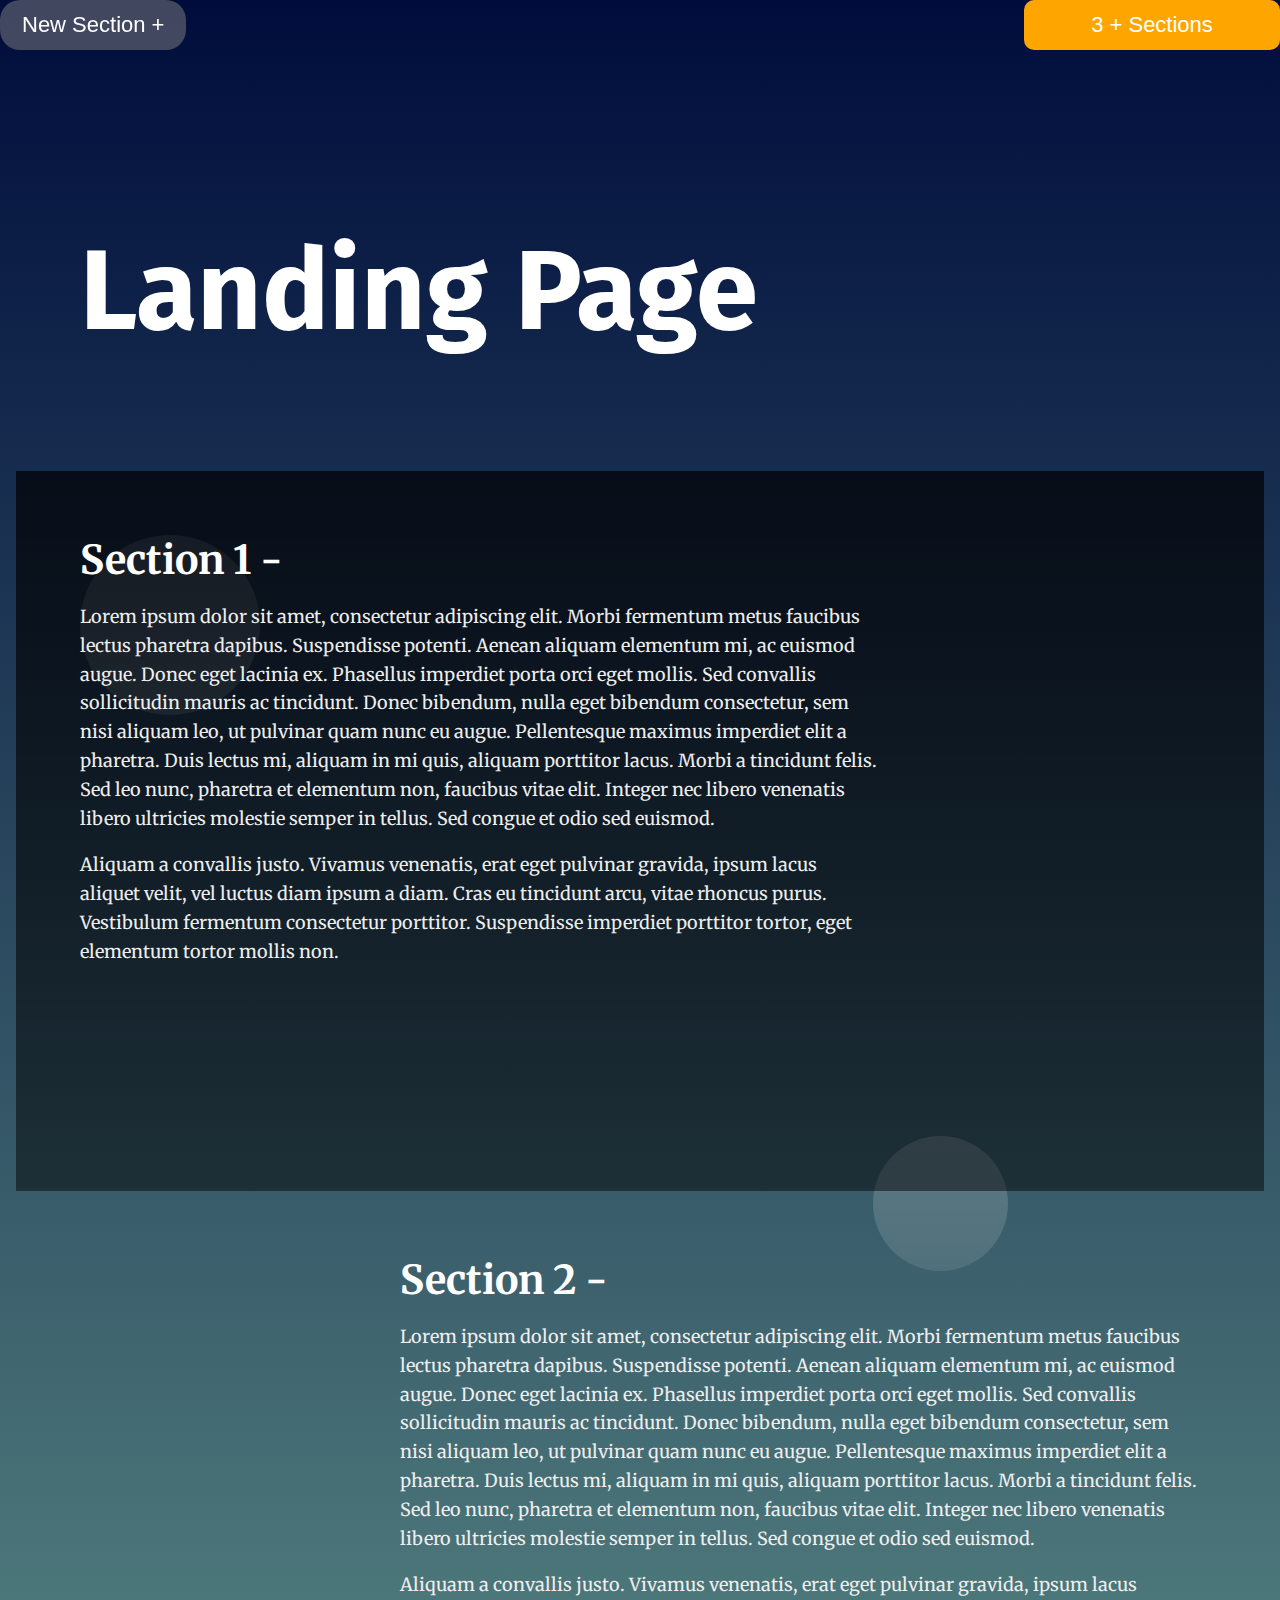
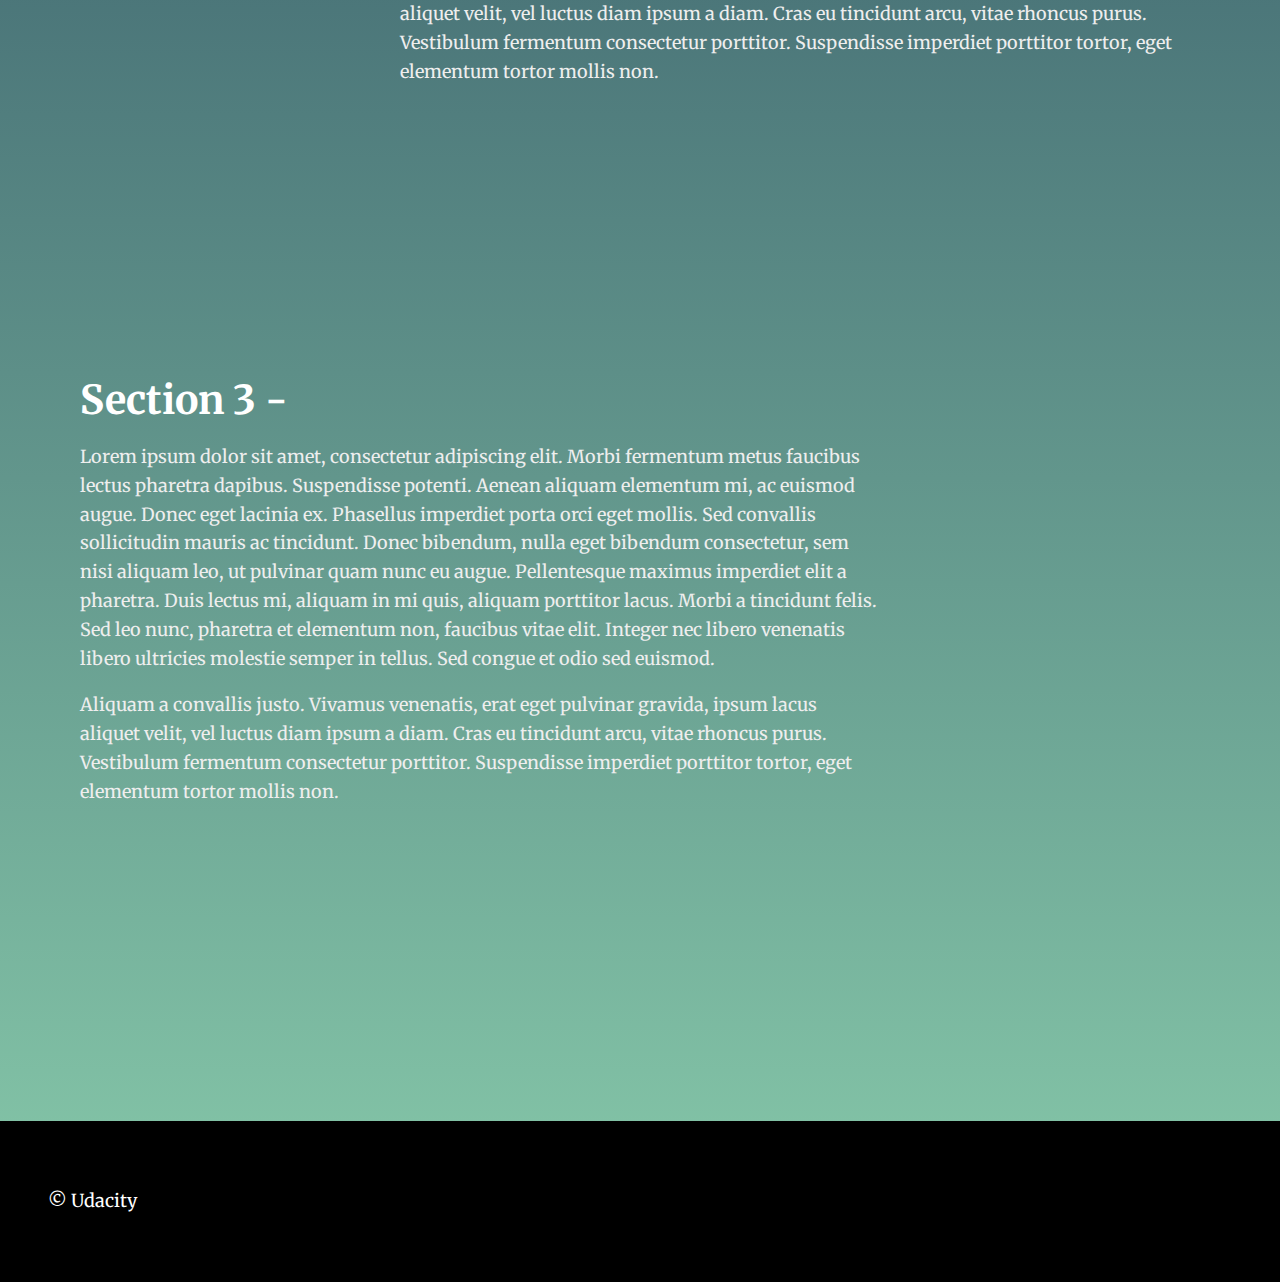
<file: index.html>
<!DOCTYPE html>
<html lang="en">

<head>
  <meta charset="UTF-8">
  <meta name="viewport" content="width=device-width, initial-scale=1.0">
  <meta http-equiv="X-UA-Compatible" content="ie=edge">
  <title>Manipulating the DOM</title>
  <link href="https://fonts.googleapis.com/css?family=Fira+Sans:900|Merriweather&display=swap" rel="stylesheet">
  <!-- Load Styles -->
  <link href="styles.css" rel="stylesheet">
</head>

<body>
  <div id="#top"></div>
  <a href="#top" id="to-top">scroll to top</a>
  <button id="newsection" onclick="new_section()">New Section +</button>
    <div id="sections">
      <button id="btn" onclick="showddc()">3 + Sections</button>
      <div id="ddc">
        <ul>
          <li><a class="nav-section act" href="#section1" onclick="active(1,this)">section 1</a></li>
          <li><a class="nav-section" href="#section2" onclick="active(2,this)">section 2</a></li>
          <li><a class="nav-section" href="#section3" onclick="active(3,this)">section 3</a></li>
        </ul>
      </div>
    </div>
  <main>
    <header class="main__hero">
      <h1>Landing Page </h1>
    </header>
    <section id="section1" class="ss your-active-class">
      <div class="landing__container">
        <span class="collapse" onclick="collapse(1)">Section 1 -</span>
        <p id="first-text">Lorem ipsum dolor sit amet, consectetur adipiscing elit. Morbi fermentum metus faucibus
          lectus pharetra dapibus. Suspendisse potenti. Aenean aliquam elementum mi, ac euismod augue. Donec eget
          lacinia ex. Phasellus imperdiet porta orci eget mollis. Sed convallis sollicitudin mauris ac tincidunt. Donec
          bibendum, nulla eget bibendum consectetur, sem nisi aliquam leo, ut pulvinar quam nunc eu augue. Pellentesque
          maximus imperdiet elit a pharetra. Duis lectus mi, aliquam in mi quis, aliquam porttitor lacus. Morbi a
          tincidunt felis. Sed leo nunc, pharetra et elementum non, faucibus vitae elit. Integer nec libero venenatis
          libero ultricies molestie semper in tellus. Sed congue et odio sed euismod.</p>

        <p id="second-text">Aliquam a convallis justo. Vivamus venenatis, erat eget pulvinar gravida, ipsum lacus
          aliquet velit, vel luctus diam ipsum a diam. Cras eu tincidunt arcu, vitae rhoncus purus. Vestibulum fermentum
          consectetur porttitor. Suspendisse imperdiet porttitor tortor, eget elementum tortor mollis non.</p>
      </div>
    </section>
    <section id="section2" class="ss">
      <div class="landing__container">
        <span class="collapse" onclick="collapse(2)">Section 2 -</span>
        <p>Lorem ipsum dolor sit amet, consectetur adipiscing elit. Morbi fermentum metus faucibus lectus pharetra
          dapibus. Suspendisse potenti. Aenean aliquam elementum mi, ac euismod augue. Donec eget lacinia ex. Phasellus
          imperdiet porta orci eget mollis. Sed convallis sollicitudin mauris ac tincidunt. Donec bibendum, nulla eget
          bibendum consectetur, sem nisi aliquam leo, ut pulvinar quam nunc eu augue. Pellentesque maximus imperdiet
          elit a pharetra. Duis lectus mi, aliquam in mi quis, aliquam porttitor lacus. Morbi a tincidunt felis. Sed leo
          nunc, pharetra et elementum non, faucibus vitae elit. Integer nec libero venenatis libero ultricies molestie
          semper in tellus. Sed congue et odio sed euismod.</p>

        <p>Aliquam a convallis justo. Vivamus venenatis, erat eget pulvinar gravida, ipsum lacus aliquet velit, vel
          luctus diam ipsum a diam. Cras eu tincidunt arcu, vitae rhoncus purus. Vestibulum fermentum consectetur
          porttitor. Suspendisse imperdiet porttitor tortor, eget elementum tortor mollis non.</p>
      </div>
    </section>
    <section id="section3" class="ss">
      <div class="landing__container">
        <span class="collapse" onclick="collapse(3)">Section 3 -</span>
        <p>Lorem ipsum dolor sit amet, consectetur adipiscing elit. Morbi fermentum metus faucibus lectus pharetra
          dapibus. Suspendisse potenti. Aenean aliquam elementum mi, ac euismod augue. Donec eget lacinia ex. Phasellus
          imperdiet porta orci eget mollis. Sed convallis sollicitudin mauris ac tincidunt. Donec bibendum, nulla eget
          bibendum consectetur, sem nisi aliquam leo, ut pulvinar quam nunc eu augue. Pellentesque maximus imperdiet
          elit a pharetra. Duis lectus mi, aliquam in mi quis, aliquam porttitor lacus. Morbi a tincidunt felis. Sed leo
          nunc, pharetra et elementum non, faucibus vitae elit. Integer nec libero venenatis libero ultricies molestie
          semper in tellus. Sed congue et odio sed euismod.</p>

        <p>Aliquam a convallis justo. Vivamus venenatis, erat eget pulvinar gravida, ipsum lacus aliquet velit, vel
          luctus diam ipsum a diam. Cras eu tincidunt arcu, vitae rhoncus purus. Vestibulum fermentum consectetur
          porttitor. Suspendisse imperdiet porttitor tortor, eget elementum tortor mollis non.</p>
      </div>
    </section>
  </main>
  <footer class="page__footer">
    <p>&copy Udacity</p>
  </footer>
  <script src="app.js"></script>
</body>

</html>
</file>
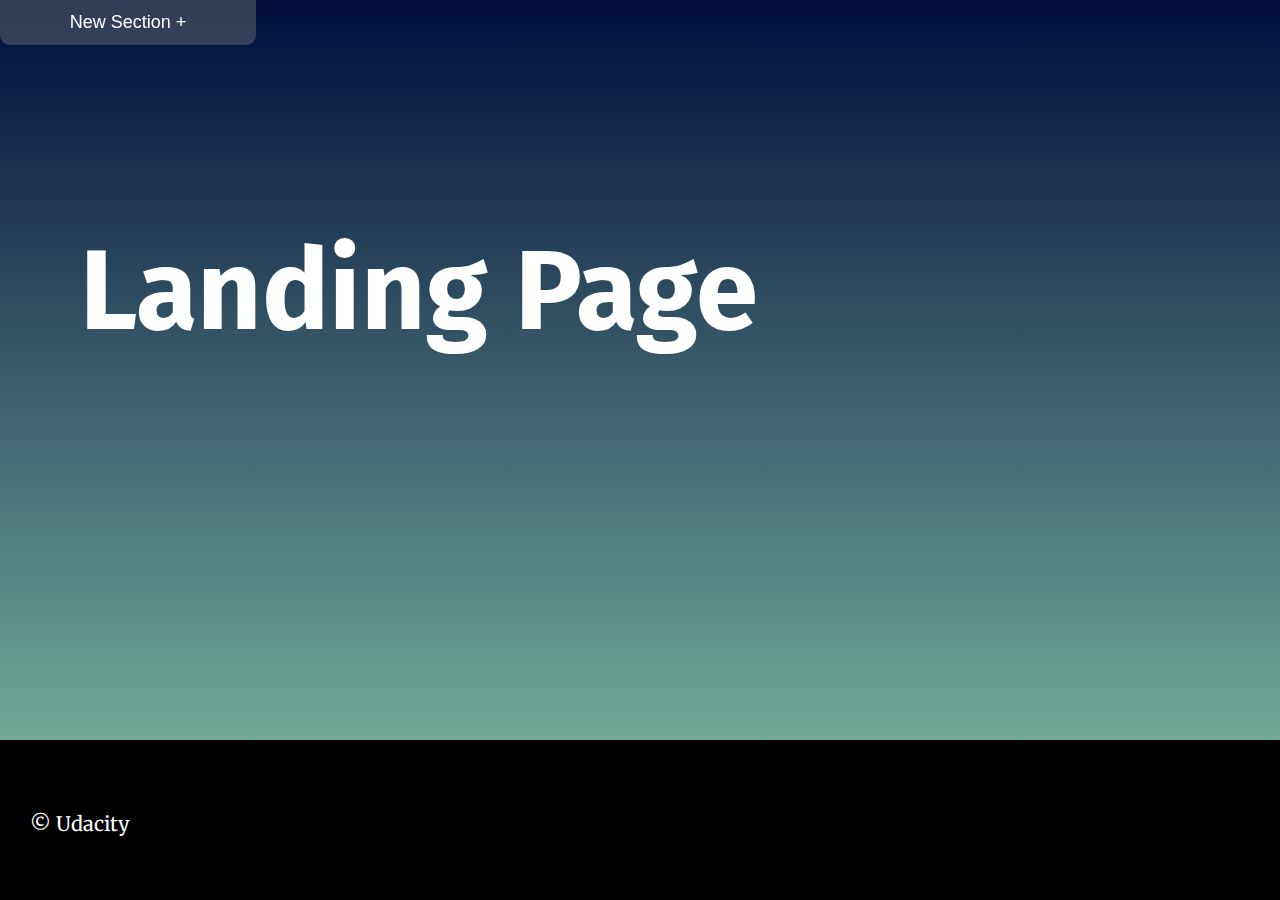
<file: docs/index.html>
<!DOCTYPE html>
<html lang="en">

<head>
  <meta charset="UTF-8">
  <meta name="viewport" content="width=device-width, initial-scale=1.0">
  <meta http-equiv="X-UA-Compatible" content="ie=edge">
  <title>Manipulating the DOM</title>
  <link href="https://fonts.googleapis.com/css?family=Fira+Sans:900|Merriweather&display=swap" rel="stylesheet">
  <!-- Load Styles -->
  <link href="css/styles.css" rel="stylesheet">
</head>

<body>
  <div id="#top"></div>
  <span id="to-top" onclick="totop()">scroll to top</span>
  <button id="newsection" onclick="new_sections()">New Section +</button>
  <div id="sections">
    <button id="btn" onclick="showddc()">0 + Sections</button>
    <div id="ddc">
      <ul>
      </ul>
    </div>
  </div>
  <main>
    <header class="main__hero">
      <h1>Landing Page </h1>
    </header>
  </main>
  <footer class="page__footer">
    <p>&copy Udacity</p>
  </footer>
  <script src="js/app.js"></script>
</body>

</html>
</file>
<file: styles.css>
html {
    scroll-behavior: smooth;
    user-select: none;
  }
body {
    background: rgb(136,203,171);
    background: linear-gradient(0deg, rgba(136,203,171,1) 0%, rgba(0,13,60,1) 100%);
    margin: 0;
    font-family: 'Merriweather', serif;
    color: #fff;
}
/*a top position*/
#top{
    position: absolute;
}
/*scroll to top button*/
#to-top{
    display: none;
    position: fixed;
    font-size: 18px;
    color: white;
    background-color: rgba(128, 128, 128, 0.507);
    bottom: 10px;
    right: 10px;
    border: none;
    outline: none;
    padding: 6px 11px;
    border-radius: 10px;
    z-index: 99;
    text-decoration: none;
}
/*make the unordered list scrollable*/
ul{
    margin-top: 50px;
    z-index: 1;
    height:160px;
    overflow: scroll;
}
/*hide the ul scrolling bar*/
ul::-webkit-scrollbar {
    display: none;
}
li{
    list-style-type: circle;
    padding: 0;
    margin: 0 auto;
}
li a{
    display: block;
    width: 100%;
}
/*when hovering the scroll to top button*/
#to-top:hover{
    background-color: rgba(128, 128, 128, 0.712);
    cursor: pointer;
}
/*the new section button*/
#newsection{
    position: fixed;
    background-color: rgba(128, 128, 128, 0.507);
    border: none;
    outline: none;
    color: white;
    font-size: 22px;
    cursor: pointer;
    top: 0%;
    left: 0%;
    padding: 12px 22px;
    border-radius: 20px;
    z-index: 99;
}
#newsection:hover{
    background-color: rgba(128, 128, 128, 0.397);
    transition: 1s ease;
}
.nav-section{
    text-decoration: none;
    color: white;
    font-size: 22px;
    outline: none;
    padding: 12px 22px;
}
.nav-section:hover{
    background-color: rgba(245, 98, 0, 0.486);
    transition: 1s ease;
}
.act{
    background-color: rgba(245, 98, 0, 0.637);
}
#sections{
    display: flex;
    position: fixed;
    width: 20%;
    top: 0em;
    right: 0px;
    z-index: 3;
}
#btn{
    background-color: orange;
    width: 100%;
    border: none;
    outline: none;
    font-size: 22px;
    color: white;
    cursor: pointer;
    padding: 12px 22px;
    border-radius: 10px;
    z-index: 4;
}
#btn:hover{
    background-color: rgba(245, 98, 0, 0.486);
}
/*the dropdown menu*/
#ddc{
    display: none;
    width: 100%;
    background-color: rgba(255, 255, 255, 0.178);
    position: absolute;
    text-align: left;
    flex-direction: column;
    right: 1px;
    margin: 0 auto;
}

.collapse{
    font-size: 40px;
    font-weight: bold;
    cursor: pointer;
}
h1 {
    font-family: 'Fira Sans', sans-serif;
    font-size: 3em;
    margin: 2em 1rem;
}
p{
    display: block;
    font-size: 18px;
}

@media only screen and (min-width: 35em){
    h1 {
        font-size: 7em;
        margin: 2em 4rem 1em;
    }
}
h2 {
    border-bottom: 1px solid #cc1;
    font-family: 'Oxygen', Sans-Serif;
    font-size: 3em;
    color: #fff;
}

p {
    line-height: 1.6em;
    color: #eee;
}
main {
    margin: 10vh 1em 10vh;
}
section {
    position: relative;
    min-height: 80vh;
}
.navbar__menu ul {
    padding-left: 0;
    margin: 0;
    text-align: right;
}

.navbar__menu li {
    display: inline-block;
}

.navbar__menu .menu__link {
    display: block;
    padding: 1em;
    font-weight: bold;
    text-decoration: none;
    color: #000;
}

.navbar__menu .menu__link:hover {
    background: #333;
    color: #fff;
    transition: ease 0.3s all;
}
.page__footer {
    background: #000;
    padding: 3em;
    color: #fff;
}
.page__footer p{
    color: #fff;
}
.landing__container {
    display: block;
    padding: 1em;
    text-align: left;
}

@media only screen and (min-width: 35em){
    .landing__container {
        max-width: 50em;
        padding: 4em;
    }
}
section:nth-of-type(even) .landing__container {
    right: 0;
    margin-right: 0;
    margin-left: auto;
    text-align: left; 
}

/* Background Circles */
/* Note that background circles are created with psuedo elements before and after */
/* Circles appear to be random do to use of :nth-of-type psuedo class */
section:nth-of-type(odd) .landing__container::before {
    content: '';
    background: rgba(255, 255, 255, 0.187);
    position: absolute;
    z-index: -5;
    width: 20vh;
    height: 20vh;
    border-radius: 50%;
    opacity: 0;
    transition: ease 0.5s all;
}

section:nth-of-type(even) .landing__container::before {
    content: '';
    background: rgb(255,255,255);
    background: linear-gradient(0deg, rgba(255,255,255,.1) 0%, rgba(255,255,255,.2) 100%);
    position: absolute;
    top: 3em;
    right: 3em;
    z-index: -5;
    width: 10vh;
    height: 10vh;
    border-radius: 50%;
    opacity: 0;
    transition: ease 0.5s all;
}

section:nth-of-type(3n) .landing__container::after {
    content: '';
    background: rgb(255,255,255);
    background: linear-gradient(0deg, rgba(255,255,255,.1) 0%, rgba(255,255,255,.2) 100%);
    position: absolute;
    right: 0;
    bottom: 0;
    z-index: -5;
    width: 10vh;
    height: 10vh;
    border-radius: 50%;
    opacity: 0;
    transition: ease 0.5s all;
}

section:nth-of-type(3n + 1) .landing__container::after {
    content: '';
    background: rgb(255,255,255);
    background: linear-gradient(0deg, rgba(255,255,255,.1) 0%, rgba(255,255,255,.2) 100%);
    position: absolute;
    right: 20vw;
    bottom: -5em;
    z-index: -5;
    width: 15vh;
    height: 15vh;
    border-radius: 50%;
    opacity: 0;
    transition: ease 0.5s all;
}


/* ---- Theme State Rules ---- */
/* Section Active Styles */
/* Note: your-active-class class is applied through javascript. You should update the class here and in the index.html to what you set in your javascript file.  */
section.your-active-class {
    background: rgb(0, 0, 0);
    background: linear-gradient(0deg, rgba(0, 0, 0, 0.479) 0%, rgba(0, 0, 0, 0.699) 100%);
}

section.your-active-class .landing__container::before {
    opacity: 1;
    animation: rotate 4s linear 0s infinite forwards;
}

section.your-active-class .landing__container::after {
    opacity: 1;
    animation: rotate 5s linear 0s infinite forwards reverse;
}
@media only screen and (max-width: 600px){
    #navbar{
        flex-direction: column;
}
/* Section Active Styles Keyframe Animations */
@keyframes rotate {
	from {
		transform: rotate(0deg)
		           translate(-1em)
		           rotate(0deg);
	}
	to {
		transform: rotate(360deg)
		           translate(-1em) 
		           rotate(-360deg);
	}
}}
</file>
<file: docs/css/styles.css>
html {
    user-select: none;
    width: 100%;
  }
  
body {
    background: rgb(136, 157, 203);
    background: linear-gradient(0deg, rgba(136,203,171,1) 0%, rgba(0,13,60,1) 100%);
    background-attachment: fixed;
    margin: 0;
    font-family: 'Merriweather', serif;
    color: #fff;
    
}
/*a top position*/
#top{
    position: absolute;
}
/*scroll to top button*/
#to-top{
    display: none;
    position: fixed;
    font-size: 18px;
    color: white;
    background-color: rgba(128, 128, 128, 0.507);
    bottom: 10px;
    right: 10px;
    border: none;
    outline: none;
    padding: 6px 11px;
    border-radius: 10px;
    z-index: 99;
    text-decoration: none;
}
/*make the unordered list scrollable*/
ul{
    margin-top: 50px;
    z-index: 1;
    height:160px;
    overflow: scroll;
    cursor: pointer;
}
/*hide the ul scrolling bar*/
ul::-webkit-scrollbar {
    display: none;
}
li{
    list-style-type: circle;
    padding: 0;
    margin: 0 auto;
}
li:hover{
    background-color: orange;
}
/*when hovering the scroll to top button*/
#to-top:hover{
    background-color: rgba(128, 128, 128, 0.712);
    cursor: pointer;
}
/*the new section button*/
#newsection{
    position: fixed;
    background-color: rgba(128, 128, 128, 0.507);
    border: none;
    outline: none;
    color: white;
    font-size: 22px;
    cursor: pointer;
    top: 0%;
    left: 0%;
    padding: 12px 22px;
    border-radius: 0px 0px 10px 10px;
    z-index: 99;
}
#newsection:hover{
    background-color: rgba(128, 128, 128, 0.397);
    transition: 1s ease;
}
.nav-section{
    text-decoration: none;
    color: white;
    font-size: 15px;
    outline: none;
    padding: 12px 22px;
}
.nav-section:hover{
    background-color: rgba(245, 98, 0, 0.486);
    transition: 1s ease;
}
.act{
    background-color: rgba(245, 98, 0, 0.637);
}
#sections{
    display: flex;
    position: fixed;
    top: 0em;
    right: 0px;
    z-index: 3;
}
#btn{
    display: none;
    background-color: orange;
    width: 100%;
    border: none;
    outline: none;
    font-size: 22px;
    color: white;
    cursor: pointer;
    padding: 12px 22px;
    border-radius: 0px 0px 10px 10px;
    z-index: 4;
}
#btn:hover{
    background-color: rgba(245, 98, 0, 0.486);
}
/*the dropdown menu*/
#ddc{
    display: none;
    width: 100%;
    background-color: rgba(255, 255, 255, 0.178);
    position: absolute;
    text-align: left;
    flex-direction: column;
    right: 1px;
    margin: 0 auto;
    border-radius: 0px 0px 20px 20px;
}
#sections:hover #ddc{
    display: flex;
}
.collapse{
    font-size: 40px;
    font-weight: bold;
    cursor: pointer;
}
h1 {
    font-family: 'Fira Sans', sans-serif;
    font-size: 3em;
    margin: 2em 1rem;
}
p{
    display: block;
    font-size: 18px;
}

@media only screen and (min-width: 35em){
    h1 {
        font-size: 7em;
        margin: 2em 4rem 1em;
    }
}
h2 {
    border-bottom: 1px solid #cc1;
    font-family: 'Oxygen', Sans-Serif;
    font-size: 3em;
    color: #fff;
}

p {
    line-height: 1.6em;
    color: #eee;
}
main {
    margin: 10vh 1em 10vh;
}
section {
    position: relative;
    min-height: 80vh;
}
.navbar__menu ul {
    padding-left: 0;
    margin: 0;
    text-align: right;
}

.navbar__menu li {
    display: inline-block;
}

.navbar__menu .menu__link {
    display: block;
    padding: 1em;
    font-weight: bold;
    text-decoration: none;
    color: #000;
}

.navbar__menu .menu__link:hover {
    background: #333;
    color: #fff;
    transition: ease 0.3s all;
}
.page__footer {
    background: #000;
    color: #fff;
    position: absolute;
    bottom: 0;
    width: 100%;
    height: 64px;
    padding: 3em 0em;
}
.page__footer p{
    color: #fff;
    padding-left: 30px;
}
.landing__container {
    display: block;
    padding: 1em;
    text-align: left;
}

@media only screen and (min-width: 35em){
    .landing__container {
        max-width: 50em;
        padding: 4em;
    }
}
section:nth-of-type(even) .landing__container {
    right: 0;
    margin-right: 0;
    margin-left: auto;
    text-align: left; 
}

/* Background Circles */
/* Note that background circles are created with psuedo elements before and after */
/* Circles appear to be random do to use of :nth-of-type psuedo class */
section:nth-of-type(odd) .landing__container::before {
    content: '';
    background: rgba(255, 255, 255, 0.187);
    position: absolute;
    z-index: -5;
    width: 20vh;
    height: 20vh;
    border-radius: 50%;
    opacity: 0;
    transition: ease 0.5s all;
}

section:nth-of-type(even) .landing__container::before {
    content: '';
    background: rgb(255,255,255);
    background: linear-gradient(0deg, rgba(255,255,255,.1) 0%, rgba(255,255,255,.2) 100%);
    position: absolute;
    top: 3em;
    right: 3em;
    z-index: -5;
    width: 10vh;
    height: 10vh;
    border-radius: 50%;
    opacity: 0;
    transition: ease 0.5s all;
}

section:nth-of-type(3n) .landing__container::after {
    content: '';
    background: rgb(255,255,255);
    background: linear-gradient(0deg, rgba(255,255,255,.1) 0%, rgba(255,255,255,.2) 100%);
    position: absolute;
    right: 0;
    bottom: 0;
    z-index: -5;
    width: 10vh;
    height: 10vh;
    border-radius: 50%;
    opacity: 0;
    transition: ease 0.5s all;
}

section:nth-of-type(3n + 1) .landing__container::after {
    content: '';
    background: rgb(255,255,255);
    background: linear-gradient(0deg, rgba(255,255,255,.1) 0%, rgba(255,255,255,.2) 100%);
    position: absolute;
    right: 20vw;
    bottom: -5em;
    z-index: -5;
    width: 15vh;
    height: 15vh;
    border-radius: 50%;
    opacity: 0;
    transition: ease 0.5s all;
}


/* ---- Theme State Rules ---- */
/* Section Active Styles */
/* Note: your-active-class class is applied through javascript. You should update the class here and in the index.html to what you set in your javascript file.  */
section.your-active-class {
    background: rgba(0, 0, 0, 0.288);
    background: linear-gradient(0deg, rgba(24, 24, 24, 0.26) 0%, rgba(0, 0, 0, 0.301) 100%);
}

section.your-active-class .landing__container::before {
    opacity: 1;
    animation: rotate 4s linear 0s infinite forwards;
}

section.your-active-class .landing__container::after {
    opacity: 1;
    animation: rotate 5s linear 0s infinite forwards reverse;
}
/*screen width for tablets*/
@media only screen and (max-width: 600px){
    #sections{
        width: 40%;
    }
    #newsection{
        width: 40%;
    }
    .nav-section{
        font-size: 14px;
    }
    p{
        font-size: 16px;
    }
}
/*screen width for smartphones in landscape view*/
@media only screen and (max-width: 480px){
    #sections{
        width: 50%;
    }
    #newsection{
        width: 50%;
    }
    .nav-section{
        font-size: 13px;
    }
    p{
        font-size: 14px;
    }
}
/*screen width for smartphones in potrait view*/
@media only screen and (max-width: 320px){
    #sections{
        width: 50%;
    }
    #btn{
        font-size: 14px;
    }
    #newsection{
        width: 50%;
        font-size: 14px;
    }
    .nav-section{
        font-size: 12px;
    }
    p{
        font-size: 11px;
    }
}
@media only screen and (max-height: 1366px){
    #sections{
        width: 50%;
    }
    #btn{
        font-size: 30px;
    }
    #newsection{
        width: 50%;
        font-size: 30px;
    }
    .nav-section{
        font-size: 15px;
    }
    p{
        font-size: 28px;
    }
}
@media only screen and (max-height: 1024px){
    #sections{
        width: 20%;
    }
    #btn{
        font-size: 18px;
    }
    #newsection{
        font-size: 18px;
        width: 20%;
    }
    .nav-section{
        font-size: 16px;
    }
    p{
        font-size: 20px;
    }
}
@media only screen and (max-height: 835px){
    #sections{
        width: 50%;
    }
    #btn{
        font-size: 13px;
    }
    #newsection{
        width: 50%;
        font-size: 13px;
    }
    .nav-section{
        font-size: 11px;
    }
    p{
        font-size: 11px;
    }
}
@media only screen and (max-height: 600px max-width 450px){
    #sections{
        width: 50%;
    }
    #btn{
        font-size: 8px;
    }
    #newsection{
        width: 50%;
        font-size: 8px;
    }
    .nav-section{
        font-size: 7px;
    }
    p{
        font-size: 7px;
    }
}
/* Section Active Styles Keyframe Animations */
@keyframes rotate {
	from {
		transform: rotate(0deg)
		           translate(-1em)
		           rotate(0deg);
	}
	to {
		transform: rotate(360deg)
		           translate(-1em) 
		           rotate(-360deg);
	}
}
</file>
